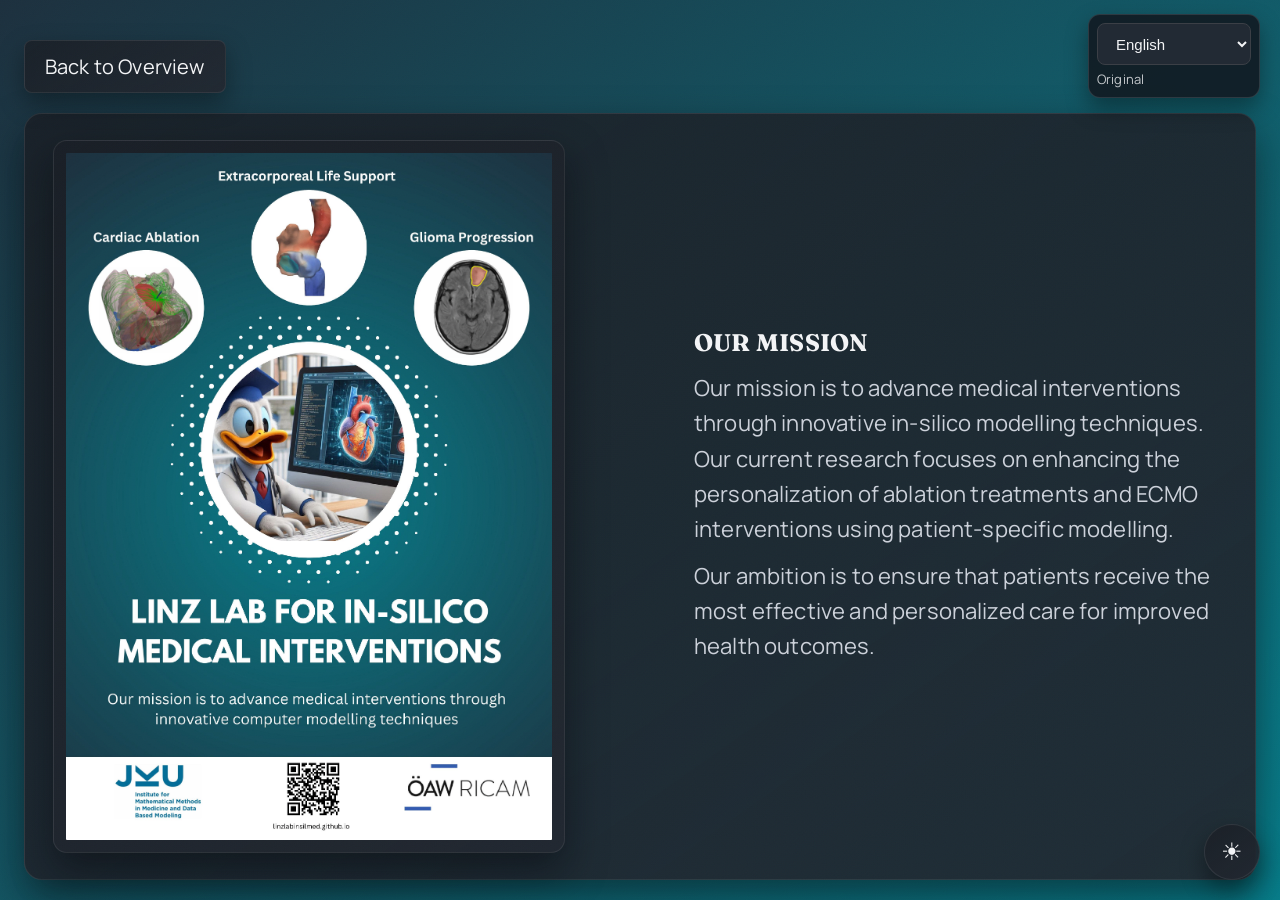
<file: Mission.html>
<!DOCTYPE html>
<html lang="de">
<head>
  <meta charset="UTF-8">
  <meta name="viewport" content="width=device-width, initial-scale=1.0">
  <title data-i18n="p1.title">Our Mission</title>
  <style>
    :root {
      --bg-color: #111418;
      --bg-gradient-a: rgba(36, 62, 93, 0.55);
      --bg-gradient-b: rgba(32, 22, 48, 0.45);
      --bg-gradient-c: rgba(12, 14, 18, 0.95);
      --noise-opacity: 0.12;
    }

    * {
      scrollbar-width: none;
      -ms-overflow-style: none;
    }

    *::-webkit-scrollbar {
      width: 0 !important;
      height: 0 !important;
      display: none;
    }

    html {
      overflow: hidden;
      scrollbar-width: none;
      -ms-overflow-style: none;
    }

    html::-webkit-scrollbar {
      width: 0;
      height: 0;
    }

    body {
      margin: 0;
      font-family: Arial, sans-serif;
      background:
        radial-gradient(circle at 15% 20%, var(--bg-gradient-a), transparent 48%),
        radial-gradient(circle at 85% 65%, var(--bg-gradient-b), transparent 52%),
        linear-gradient(140deg, var(--bg-gradient-c) 0%, var(--bg-color) 60%, var(--bg-color) 100%);
      background-color: var(--bg-color);
      color: #f3f4f6;
      min-height: 100vh;
      opacity: 1;
      position: relative;
      overflow: hidden;
      touch-action: pan-y;
    }

    body::-webkit-scrollbar {
      width: 0;
      height: 0;
    }

    body.bright-mode {
      --bg-color: #f5efe2;
      --bg-gradient-a: rgba(228, 201, 156, 0.6);
      --bg-gradient-b: rgba(245, 202, 214, 0.4);
      --bg-gradient-c: rgba(245, 239, 226, 0.95);
      --noise-opacity: 0.08;
      color: #2f2a22;
    }

    body:not(.bright-mode) {
      background: linear-gradient(140deg, #1d303e 0%, #087e8b 100%);
      background-color: #1d303e;
    }

    body.page-exit {
      overflow: hidden;
    }

    body::before {
      content: "";
      position: fixed;
      inset: 0;
      background:
        radial-gradient(circle at 18% 25%, rgba(72, 115, 255, 0.18), transparent 46%),
        radial-gradient(circle at 82% 72%, rgba(36, 203, 186, 0.16), transparent 44%),
        linear-gradient(120deg, rgba(17, 20, 24, 0) 0%, rgba(17, 20, 24, 0.82) 100%);
      opacity: 0;
      transform: scale(1.08);
      transition: opacity 0.95s ease, transform 0.95s ease;
      pointer-events: none;
      z-index: 20;
    }

    body.page-exit::before {
      opacity: 1;
      transform: scale(1);
    }

    body::after {
      content: "";
      position: fixed;
      inset: 0;
      background-image:
        url("data:image/svg+xml,%3Csvg xmlns='http://www.w3.org/2000/svg' width='160' height='160' viewBox='0 0 160 160'%3E%3Cfilter id='n'%3E%3CfeTurbulence type='fractalNoise' baseFrequency='0.9' numOctaves='2' stitchTiles='stitch'/%3E%3C/filter%3E%3Crect width='160' height='160' filter='url(%23n)' opacity='0.5'/%3E%3C/svg%3E");
      opacity: var(--noise-opacity);
      mix-blend-mode: soft-light;
      pointer-events: none;
      z-index: 1;
    }

    body.page-exit .page {
      animation: detail-content-exit 0.95s cubic-bezier(0.22, 0.75, 0.2, 1) forwards;
    }

    .page {
      width: 100%;
      max-width: none;
      margin: 0;
      padding: 40px max(24px, calc((100vw - 1420px) / 2 + 18px)) 56px;
      box-sizing: border-box;
      height: 100vh;
      height: 100dvh;
      overflow-y: auto;
      -webkit-overflow-scrolling: touch;
      touch-action: pan-y;
      scrollbar-width: none;
      -ms-overflow-style: none;
    }

    .page::-webkit-scrollbar {
      width: 0;
      height: 0;
      display: none;
    }

    .back {
      display: inline-block;
      margin-bottom: 20px;
      color: #f3f4f6;
      text-decoration: none;
      border: 1px solid #3b3f46;
      border-radius: 8px;
      padding: 12px 20px;
      font-size: 20px;
      transition: transform 0.25s ease, background-color 0.25s ease;
    }

    .back-bottom {
      display: block;
      width: fit-content;
      margin: 70px auto 0;
      font-size: 22px;
      padding: 16px 30px;
      border-radius: 12px;
    }

    body.bright-mode .back {
      color: #2f2a22;
      border-color: #cdbca6;
      background: #f7f0e4;
    }

    .back.is-opening {
      animation: back-pop 0.95s cubic-bezier(0.18, 0.8, 0.28, 1) forwards;
    }

    .content {
      display: grid;
      grid-template-columns: 1fr 1fr;
      gap: 108px;
      align-items: center;
    }

    .content img {
      width: 100%;
      border-radius: 12px;
      border: 1px solid #2a2f36;
    }

    .content img.overview-img {
      width: 96%;
      max-width: none;
    }

    body.bright-mode .content img,
    body.bright-mode .streamlines img {
      border-color: #cfbfa8;
    }

    h1 {
      margin-top: 0;
      margin-bottom: 16px;
    }

    p {
      font-size: 1.375rem;
      line-height: 1.6;
      color: #d8dbe1;
    }

    body.bright-mode p {
      color: #4a4237;
    }
    .theme-toggle {
      position: fixed;
      right: 20px;
      top: auto;
      bottom: 20px;
      z-index: 30;
      width: 56px;
      height: 56px;
      display: inline-flex;
      align-items: center;
      justify-content: center;
      border: 1px solid #3b3f46;
      background: #222a34;
      color: #f3f4f6;
      border-radius: 50%;
      padding: 0;
      font-size: 24px;
      line-height: 1;
      cursor: pointer;
      transition: transform 0.2s ease;
    }

    .theme-toggle:hover {
      transform: translateY(-2px) scale(1.03);
    }
    body.bright-mode .theme-toggle {
      border-color: #cdbca6;
      background: #f7f0e4;
      color: #2f2a22;
    }

    .content-secondary {
      margin-top: 56px;
    }

    .mission-copy {
      justify-self: center;
      align-self: center;
      width: 100%;
      max-width: 680px;
      display: flex;
      flex-direction: column;
      justify-content: center;
      gap: 14px;
    }

    .mission-copy h1 {
      margin: 0;
    }

    .mission-text {
      margin: 0;
    }

    .mission-text p {
      margin: 0 0 12px;
    }

    .mission-text p:last-child {
      margin-bottom: 0;
    }

    .streamlines {
      margin-top: 56px;
      text-align: center;
    }

    .streamlines img {
      width: min(100%, 760px);
      border-radius: 12px;
      border: 1px solid #2a2f36;
    }

    .streamlines p {
      max-width: 860px;
      margin: 18px auto 0;
    }

    @keyframes back-pop {
      0% {
        transform: scale(1) rotate(0deg);
        background-color: transparent;
      }
      35% {
        transform: scale(1.08) rotate(-1.4deg);
        background-color: #1b2129;
      }
      62% {
        transform: scale(1.04) rotate(1.2deg);
      }
      100% {
        transform: scale(1.1) rotate(0deg);
        background-color: #222a34;
      }
    }

    @keyframes detail-content-exit {
      0% {
        opacity: 1;
        transform: translateY(0) scale(1);
        filter: blur(0px);
      }
      35% {
        opacity: 1;
        transform: translateY(-4px) scale(1.01);
        filter: blur(0px);
      }
      100% {
        opacity: 0.28;
        transform: translateY(-14px) scale(0.96);
        filter: blur(5px);
      }
    }

    @media (max-width: 900px) {
      .content {
        grid-template-columns: 1fr;
      }

      .content img.overview-img {
        width: 100%;
      }
    }
  </style>
  <link rel="stylesheet" href="detail.css">
</head>
<body>
  <main class="page">
    <a class="back" href="index.html" data-i18n="nav.back">Back to Overview</a>
    <section class="content">
      <img class="overview-img" src="Mission/LinzLab Flyer.jpg" alt="Flyer of the LinzLab for In-Silico Medical Interventions" loading="lazy" decoding="async">
      <div class="mission-copy">
        <h1 data-i18n="p1.h1.what">OUR MISSION</h1>
        <div class="mission-text">
          <p data-i18n="team.p2">
            Our mission is to advance medical interventions through innovative in-silico modelling 
            techniques. Our current research focuses on enhancing the personalization of ablation 
            treatments and ECMO interventions using patient-specific modelling.  
          </p>
          <p data-i18n="team.p3">
            Our ambition is to ensure that patients receive the most effective and personalized 
            care for improved health outcomes. 
          </p>
        </div>
      </div>
    </section>
    <a class="back back-bottom" href="index.html" data-i18n="nav.back">Back to Overview</a>
  </main>
  <button class="theme-toggle" type="button" aria-label="Enable bright mode"><span class="theme-toggle-icon" aria-hidden="true">&#9728;</span></button>
  <script src="i18n.js"></script>
  <script>
  const backLinks = document.querySelectorAll('.back');
  const themeToggle = document.querySelector('.theme-toggle');
  let leaving = false;
  const prefetchedDocuments = new Set();

  function prefetchDocument(url) {
    if (!url) return;

    let absoluteUrl;
    try {
      absoluteUrl = new URL(url, window.location.href).href;
    } catch {
      return;
    }

    if (prefetchedDocuments.has(absoluteUrl)) return;
    prefetchedDocuments.add(absoluteUrl);

    const hint = document.createElement('link');
    hint.rel = 'prefetch';
    hint.as = 'document';
    hint.href = absoluteUrl;
    document.head.appendChild(hint);
  }

  function applyTheme(mode) {
    const isBright = mode === 'bright';
    document.body.classList.toggle('bright-mode', isBright);
    if (window.refreshI18nThemeButtons) {
      window.refreshI18nThemeButtons();
    } else {
      themeToggle.textContent = isBright ? '\uD83C\uDF19' : '\u2600';
      themeToggle.setAttribute('aria-label', isBright ? 'Enable dark mode' : 'Enable bright mode');
    }
  }

  if ('scrollRestoration' in window.history) {
    window.history.scrollRestoration = 'manual';
  }

  applyTheme(window.localStorage.getItem('themeMode') === 'bright' ? 'bright' : 'dark');

  themeToggle.addEventListener('click', () => {
    const nextMode = document.body.classList.contains('bright-mode') ? 'dark' : 'bright';
    applyTheme(nextMode);
    window.localStorage.setItem('themeMode', nextMode);
  });

  if (backLinks.length > 0) {
    prefetchDocument(backLinks[0].href);
  }

  backLinks.forEach((link) => {
    link.addEventListener('pointerenter', () => prefetchDocument(link.href), { passive: true });
    link.addEventListener('touchstart', () => prefetchDocument(link.href), { passive: true });
    link.addEventListener('focus', () => prefetchDocument(link.href));
    link.addEventListener('click', (event) => {
      event.preventDefault();
      if (leaving) return;

      leaving = true;
      link.classList.add('is-opening');
      document.body.classList.add('page-exit');
      const fallbackIndex = 0;
      const savedIndex = window.sessionStorage.getItem('lastProjectIndex');
      const returnIndex = savedIndex === null ? fallbackIndex : savedIndex;
      window.sessionStorage.setItem('returnToProjectIndex', String(returnIndex));
      prefetchDocument(link.href);

      window.setTimeout(() => {
        window.location.href = link.href;
      }, 950);
    });
  });
  </script>
  <script src="lightbox.js"></script>
</body>
</html>
</file>
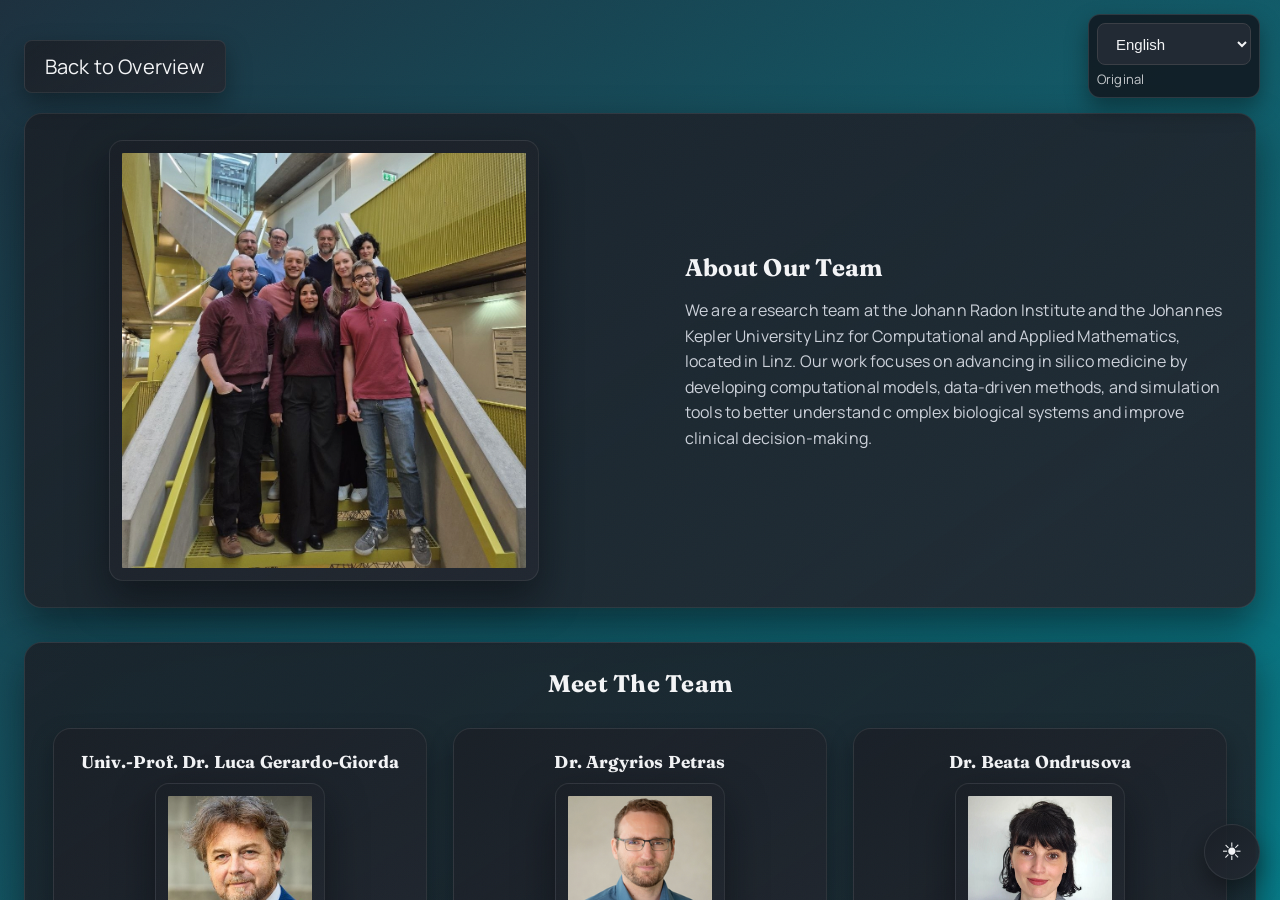
<file: our-team.html>
<!DOCTYPE html>
<html lang="de">
<head>
  <meta charset="UTF-8">
  <meta name="viewport" content="width=device-width, initial-scale=1.0">
  <title data-i18n="team.title">Our Team</title>
  <style>
    :root {
      --bg-color: #111418;
      --bg-gradient-a: rgba(36, 62, 93, 0.55);
      --bg-gradient-b: rgba(32, 22, 48, 0.45);
      --bg-gradient-c: rgba(12, 14, 18, 0.95);
      --noise-opacity: 0.12;
    }

    * {
      scrollbar-width: none;
      -ms-overflow-style: none;
    }

    *::-webkit-scrollbar {
      width: 0 !important;
      height: 0 !important;
      display: none;
    }

    html {
      overflow: hidden;
      scrollbar-width: none;
      -ms-overflow-style: none;
    }

    html::-webkit-scrollbar {
      width: 0;
      height: 0;
    }

    body {
      margin: 0;
      font-family: Arial, sans-serif;
      background:
        radial-gradient(circle at 15% 20%, var(--bg-gradient-a), transparent 48%),
        radial-gradient(circle at 85% 65%, var(--bg-gradient-b), transparent 52%),
        linear-gradient(140deg, var(--bg-gradient-c) 0%, var(--bg-color) 60%, var(--bg-color) 100%);
      background-color: var(--bg-color);
      color: #f3f4f6;
      min-height: 100vh;
      opacity: 1;
      position: relative;
      overflow: hidden;
      touch-action: pan-y;
    }

    body::-webkit-scrollbar {
      width: 0;
      height: 0;
    }

    body.bright-mode {
      --bg-color: #f5efe2;
      --bg-gradient-a: rgba(228, 201, 156, 0.6);
      --bg-gradient-b: rgba(245, 202, 214, 0.4);
      --bg-gradient-c: rgba(245, 239, 226, 0.95);
      --noise-opacity: 0.08;
      color: #2f2a22;
    }

    body:not(.bright-mode) {
      background: linear-gradient(140deg, #1d303e 0%, #087e8b 100%);
      background-color: #1d303e;
    }

    body.page-exit {
      overflow: hidden;
    }

    body::before {
      content: "";
      position: fixed;
      inset: 0;
      background:
        radial-gradient(circle at 18% 25%, rgba(72, 115, 255, 0.18), transparent 46%),
        radial-gradient(circle at 82% 72%, rgba(36, 203, 186, 0.16), transparent 44%),
        linear-gradient(120deg, rgba(17, 20, 24, 0) 0%, rgba(17, 20, 24, 0.82) 100%);
      opacity: 0;
      transform: scale(1.08);
      transition: opacity 0.95s ease, transform 0.95s ease;
      pointer-events: none;
      z-index: 20;
    }

    body.page-exit::before {
      opacity: 1;
      transform: scale(1);
    }

    body::after {
      content: "";
      position: fixed;
      inset: 0;
      background-image:
        url("data:image/svg+xml,%3Csvg xmlns='http://www.w3.org/2000/svg' width='160' height='160' viewBox='0 0 160 160'%3E%3Cfilter id='n'%3E%3CfeTurbulence type='fractalNoise' baseFrequency='0.9' numOctaves='2' stitchTiles='stitch'/%3E%3C/filter%3E%3Crect width='160' height='160' filter='url(%23n)' opacity='0.5'/%3E%3C/svg%3E");
      opacity: var(--noise-opacity);
      mix-blend-mode: soft-light;
      pointer-events: none;
      z-index: 1;
    }

    body.page-exit .page {
      animation: detail-content-exit 0.95s cubic-bezier(0.22, 0.75, 0.2, 1) forwards;
    }

    .page {
      width: 100%;
      max-width: none;
      margin: 0;
      padding: 40px max(24px, calc((100vw - 1420px) / 2 + 18px)) 56px;
      box-sizing: border-box;
      height: 100vh;
      height: 100dvh;
      overflow-y: auto;
      -webkit-overflow-scrolling: touch;
      touch-action: pan-y;
      scrollbar-width: none;
      -ms-overflow-style: none;
    }

    .page::-webkit-scrollbar {
      width: 0;
      height: 0;
      display: none;
    }

    .back {
      display: inline-block;
      margin-bottom: 20px;
      color: #f3f4f6;
      text-decoration: none;
      border: 1px solid #3b3f46;
      border-radius: 8px;
      padding: 12px 20px;
      font-size: 20px;
      transition: transform 0.25s ease, background-color 0.25s ease;
    }

    .back-bottom {
      display: block;
      width: fit-content;
      margin: 70px auto 0;
      font-size: 22px;
      padding: 16px 30px;
      border-radius: 12px;
    }

    body.bright-mode .back {
      color: #2f2a22;
      border-color: #cdbca6;
      background: #f7f0e4;
    }

    .back.is-opening {
      animation: back-pop 0.95s cubic-bezier(0.18, 0.8, 0.28, 1) forwards;
    }

    .content {
      display: grid;
      grid-template-columns: 1fr 1fr;
      gap: 90px;
      align-items: center;
    }

    .content img {
      width: 86%;
      max-width: 430px;
      justify-self: center;
      border-radius: 12px;
      border: 1px solid #2a2f36;
    }

    body.bright-mode .content img,
    body.bright-mode .streamlines img {
      border-color: #cfbfa8;
    }

    h1 {
      margin-top: 0;
      margin-bottom: 16px;
    }

    p {
      line-height: 1.6;
      color: #d8dbe1;
    }

    body.bright-mode p {
      color: #4a4237;
    }
    .theme-toggle {
      position: fixed;
      right: 20px;
      top: auto;
      bottom: 20px;
      z-index: 30;
      width: 56px;
      height: 56px;
      display: inline-flex;
      align-items: center;
      justify-content: center;
      border: 1px solid #3b3f46;
      background: #222a34;
      color: #f3f4f6;
      border-radius: 50%;
      padding: 0;
      font-size: 24px;
      line-height: 1;
      cursor: pointer;
      transition: transform 0.2s ease;
    }

    .theme-toggle:hover {
      transform: translateY(-2px) scale(1.03);
    }
    body.bright-mode .theme-toggle {
      border-color: #cdbca6;
      background: #f7f0e4;
      color: #2f2a22;
    }

    .content-secondary {
      margin-top: 56px;
    }

    .social-media-panel {
      grid-column: 1 / -1;
      justify-self: center;
      display: flex;
      flex-direction: column;
      align-items: center;
      gap: 18px;
      width: 100%;
    }

    .social-media-panel h1 {
      margin-bottom: 0;
      text-align: center;
    }

    .social-media-icons {
      width: min(100%, 760px);
      display: grid;
      grid-template-columns: repeat(2, minmax(0, 1fr));
      gap: 26px;
    }

    .social-media-icons img {
      width: 100%;
      border-radius: 12px;
      border: 1px solid #2a2f36;
      justify-self: stretch;
    }

    body.bright-mode .social-media-icons img {
      border-color: #cfbfa8;
    }

    .streamlines {
      margin-top: 56px;
      text-align: center;
    }

    .streamlines img {
      width: min(82%, 620px);
      border-radius: 12px;
      border: 1px solid #2a2f36;
    }

    .streamlines p {
      max-width: 860px;
      margin: 18px auto 0;
    }

    .team-members {
      margin-top: 30px;
      display: grid;
      grid-template-columns: repeat(3, minmax(0, 1fr));
      gap: 18px;
    }

    .team-member {
      display: flex;
      flex-direction: column;
      align-items: center;
      justify-content: flex-start;
      gap: 10px;
      padding: 14px 12px;
      text-align: center;
    }

    .team-member img {
      width: 100%;
      max-width: 170px;
      aspect-ratio: 1 / 1;
      object-fit: cover;
      border-radius: 12px;
      border: 1px solid #2a2f36;
    }

    .team-member h2 {
      margin: 0;
      font-size: clamp(0.95rem, 1.35vw, 1.1rem);
      line-height: 1.3;
    }

    .team-email {
      margin: 0;
      font-size: 0.92rem;
      line-height: 1.35;
      color: #b9c3d4;
    }

    body.bright-mode .team-member img {
      border-color: #cfbfa8;
    }

    body.bright-mode .team-email {
      color: #5a4f42;
    }

    @keyframes back-pop {
      0% {
        transform: scale(1) rotate(0deg);
        background-color: transparent;
      }
      35% {
        transform: scale(1.08) rotate(-1.4deg);
        background-color: #1b2129;
      }
      62% {
        transform: scale(1.04) rotate(1.2deg);
      }
      100% {
        transform: scale(1.1) rotate(0deg);
        background-color: #222a34;
      }
    }

    @keyframes detail-content-exit {
      0% {
        opacity: 1;
        transform: translateY(0) scale(1);
        filter: blur(0px);
      }
      35% {
        opacity: 1;
        transform: translateY(-4px) scale(1.01);
        filter: blur(0px);
      }
      100% {
        opacity: 0.28;
        transform: translateY(-14px) scale(0.96);
        filter: blur(5px);
      }
    }

    @media (max-width: 900px) {
      .content {
        grid-template-columns: 1fr;
      }

      .team-member {
        padding: 12px 10px;
      }

      .team-members {
        grid-template-columns: repeat(2, minmax(0, 1fr));
      }
    }

    @media (max-width: 560px) {
      .team-members {
        grid-template-columns: 1fr;
      }
    }
  </style>
  <link rel="stylesheet" href="detail.css">
</head>
<body>
  <main class="page">
    <a class="back" href="index.html" data-i18n="nav.back">Back to Overview</a>
    <section class="content">
      <img src="Team/2026_team.jpg" alt="Our Team" loading="lazy" decoding="async">
      <div>
        <h1 data-i18n="team.h1.about">About Our Team</h1>
        <p data-i18n="team.p1">
          We are a research team at the Johann Radon Institute and the Johannes Kepler 
          University Linz  for Computational and Applied Mathematics, located in Linz. 
          Our work focuses on advancing in silico medicine by developing computational 
          models, data-driven methods, and simulation tools to better understand c
          omplex biological systems and improve clinical decision-making.
        </p>
        </p>
      </div>
    </section>
    <section class="streamlines">
      <h1 data-i18n="team.h1.members">Meet The Team</h1>
      <div class="team-members">
        <article class="team-member">
          <h2>Univ.-Prof. Dr. Luca Gerardo-Giorda</h2>
          <img src="Team/LGG.jpg" alt="Luca Gerardo-Giorda" loading="lazy" decoding="async">
          <p> Team Leader </p>
          <p class="team-email">luca.gerardo-giorda@jku.at</p>
        </article>
        <article class="team-member">
          <h2>Dr. Argyrios Petras</h2>
          <img src="Team/AP.png" alt="Argyrios Petras" loading="lazy" decoding="async">
          <p>Postdoctoral Fellow</p>
          <p class="team-email">argyrios.petras@ricam.oeaw.ac.at</p>
        </article>
        <article class="team-member">
          <h2>Dr. Beata Ondrusova</h2>
          <img src="Team/BO.webp" alt="Beata Ondrusova" loading="lazy" decoding="async">
          <p>Postdoctoral Fellow</p>
          <p class="team-email">beata.ondrusova@jku.at</p>
        </article>
        <article class="team-member">
          <h2>Dr. Davide Baroli</h2>
          <img src="Team/DB.png" alt="Davide Baroli" loading="lazy" decoding="async">
          <p>Postdoctoral Fellow</p>
          <p class="team-email">davide.baroli@ricam.oeaw.ac.at</p>
        </article>
        <article class="team-member">
          <h2>Minha Anees MSc</h2>
          <img src="Team/MA.png" alt="Minha Anees" loading="lazy" decoding="async">
          <p>PhD Student</p>
          <p class="team-email">minha.anees@ricam.oeaw.ac.at</p>
        </article>
        <article class="team-member">
          <h2>Luca Pasini MSc</h2>
          <img src="Team/LP.jpg" alt="Luca Pasini" loading="lazy" decoding="async">
          <p>PhD Student</p>
          <p class="team-email">luca.pasini@ricam.oeaw.ac.at</p>
        </article>
        <article class="team-member">
          <h2>Laura Füssel BSc</h2>
          <img src="Team/LF.jpg" alt="Laura Füssel" loading="lazy" decoding="async">
          <p>MSc Student</p>
          <p class="team-email">laura.fuessel@ricam.oeaw.ac.at</p>
        </article>
        <article class="team-member">
          <h2>Rainer Schelling</h2>
          <img src="Team/RS.jpg" alt="Rainer Schelling" loading="lazy" decoding="async">
          <p>BSc Student</p>
          <p class="team-email">rainerludwig.schelling@ricam.oeaw.ac.at</p>
        </article>
        <article class="team-member">
          <h2>Michela Sabbatino MSc</h2>
          <img src="Team/MS.jpg" alt="Michela Sabbatino" loading="lazy" decoding="async">
          <p>Visiting PhD Student</p>
          <p class="team-email">michela.sabbatino@unitn.it</p>
        </article>
        <article class="team-member">
          <h2>Matteo Micocci BSc</h2>
          <img src="Team/MM.jpg" alt="Matteo Micocci" loading="lazy" decoding="async">
          <p>Visiting MSc Student</p>
          <p class="team-email">mat.micocci@gmail.com</p>
        </article>
        <article class="team-member">
          <h2>Nikolaos Tiliakos</h2>
          <img src="Team/NT.jpg" alt="Nikolaos Tiliakos" loading="lazy" decoding="async">
          <p>Visiting BSc Student</p>
          <p class="team-email"></p>
        </article>
      </div>
    </section>
    <section class="content content-secondary">
      <div class="social-media-panel">
        <h1 data-i18n="team.h1.work">Social-Media</h1>
        <div class="social-media-icons">
          <img src="Workflow/social_mediaLI.png" alt="LinkedIn" loading="lazy" decoding="async">
          <img src="Workflow/social_mediaYT.png" alt="YouTube" loading="lazy" decoding="async">
        </div>
      </div>
    </section>
    <a class="back back-bottom" href="index.html" data-i18n="nav.back">Back to Overview</a>
  </main>
  <button class="theme-toggle" type="button" aria-label="Enable bright mode"><span class="theme-toggle-icon" aria-hidden="true">&#9728;</span></button>
  <script src="i18n.js"></script>
  <script>
  const backLinks = document.querySelectorAll('.back');
  const themeToggle = document.querySelector('.theme-toggle');
  let leaving = false;
  const prefetchedDocuments = new Set();

  function prefetchDocument(url) {
    if (!url) return;

    let absoluteUrl;
    try {
      absoluteUrl = new URL(url, window.location.href).href;
    } catch {
      return;
    }

    if (prefetchedDocuments.has(absoluteUrl)) return;
    prefetchedDocuments.add(absoluteUrl);

    const hint = document.createElement('link');
    hint.rel = 'prefetch';
    hint.as = 'document';
    hint.href = absoluteUrl;
    document.head.appendChild(hint);
  }

  function applyTheme(mode) {
    const isBright = mode === 'bright';
    document.body.classList.toggle('bright-mode', isBright);
    if (window.refreshI18nThemeButtons) {
      window.refreshI18nThemeButtons();
    } else {
      themeToggle.textContent = isBright ? '\uD83C\uDF19' : '\u2600';
      themeToggle.setAttribute('aria-label', isBright ? 'Enable dark mode' : 'Enable bright mode');
    }
  }

  if ('scrollRestoration' in window.history) {
    window.history.scrollRestoration = 'manual';
  }

  applyTheme(window.localStorage.getItem('themeMode') === 'bright' ? 'bright' : 'dark');

  themeToggle.addEventListener('click', () => {
    const nextMode = document.body.classList.contains('bright-mode') ? 'dark' : 'bright';
    applyTheme(nextMode);
    window.localStorage.setItem('themeMode', nextMode);
  });

  if (backLinks.length > 0) {
    prefetchDocument(backLinks[0].href);
  }

  backLinks.forEach((link) => {
    link.addEventListener('pointerenter', () => prefetchDocument(link.href), { passive: true });
    link.addEventListener('touchstart', () => prefetchDocument(link.href), { passive: true });
    link.addEventListener('focus', () => prefetchDocument(link.href));
    link.addEventListener('click', (event) => {
      event.preventDefault();
      if (leaving) return;

      leaving = true;
      link.classList.add('is-opening');
      document.body.classList.add('page-exit');
      const fallbackIndex = 0;
      const savedIndex = window.sessionStorage.getItem('lastProjectIndex');
      const returnIndex = savedIndex === null ? fallbackIndex : savedIndex;
      window.sessionStorage.setItem('returnToProjectIndex', String(returnIndex));
      prefetchDocument(link.href);

      window.setTimeout(() => {
        window.location.href = link.href;
      }, 950);
    });
  });
  </script>
  <script src="lightbox.js"></script>
</body>
</html>
</file>
<file: detail.css>
@import url("https://fonts.googleapis.com/css2?family=Fraunces:opsz,wght@9..144,500;9..144,650&family=Manrope:wght@400;500;600;700&display=swap");

:root {
  --detail-surface: rgba(26, 31, 38, 0.86);
  --detail-surface-strong: rgba(34, 40, 49, 0.94);
  --detail-border: rgba(255, 255, 255, 0.08);
  --detail-shadow: 0 18px 38px rgba(5, 8, 12, 0.5);
  --detail-shadow-soft: 0 10px 22px rgba(5, 8, 12, 0.35);
  --detail-accent: rgba(120, 206, 255, 0.45);
  --detail-ring: rgba(120, 206, 255, 0.18);
  --detail-text: #f3f4f6;
  --detail-text-soft: rgba(219, 223, 232, 0.92);
}

body.bright-mode {
  --detail-surface: rgba(255, 250, 240, 0.9);
  --detail-surface-strong: rgba(246, 234, 214, 0.95);
  --detail-border: rgba(120, 76, 34, 0.16);
  --detail-shadow: 0 16px 32px rgba(120, 76, 34, 0.18);
  --detail-shadow-soft: 0 10px 20px rgba(120, 76, 34, 0.12);
  --detail-accent: rgba(120, 76, 34, 0.45);
  --detail-ring: rgba(120, 76, 34, 0.18);
  --detail-text: #2f2a22;
  --detail-text-soft: rgba(74, 66, 55, 0.9);
}

body {
  font-family: "Manrope", "Segoe UI", system-ui, sans-serif;
  letter-spacing: 0.01em;
}

h1,
h2 {
  font-family: "Fraunces", "Georgia", serif;
  letter-spacing: 0.01em;
}

p {
  color: var(--detail-text-soft);
}

body.bright-mode p {
  color: var(--detail-text-soft);
}

.page {
  position: relative;
}

.page > section {
  margin-top: 34px;
  padding: 26px 28px;
  border-radius: 18px;
  background: linear-gradient(145deg, var(--detail-surface), var(--detail-surface-strong));
  border: 1px solid var(--detail-border);
  box-shadow: var(--detail-shadow);
}

.page > section:first-of-type {
  margin-top: 0;
}

.team-member {
  padding: 22px 20px;
  border-radius: 18px;
  background: linear-gradient(145deg, var(--detail-surface), var(--detail-surface-strong));
  border: 1px solid var(--detail-border);
  box-shadow: var(--detail-shadow-soft);
}

.team-members {
  gap: 26px;
}

.team-copy h2 {
  margin-top: 0;
}

.back {
  border: 1px solid var(--detail-border);
  background: linear-gradient(145deg, var(--detail-surface), var(--detail-surface-strong));
  color: var(--detail-text);
  box-shadow:
    0 10px 24px rgba(0, 0, 0, 0.35),
    0 0 0 0 rgba(0, 0, 0, 0);
  transition: transform 0.25s ease, background-color 0.25s ease, box-shadow 0.3s ease, border-color 0.3s ease;
}

.back:hover {
  border-color: var(--detail-accent);
  box-shadow:
    0 12px 26px rgba(0, 0, 0, 0.45),
    0 0 0 4px var(--detail-ring);
}

.theme-toggle {
  border: 1px solid var(--detail-border);
  background: linear-gradient(145deg, var(--detail-surface), var(--detail-surface-strong));
  color: var(--detail-text);
  box-shadow:
    0 10px 24px rgba(0, 0, 0, 0.4),
    0 0 0 0 rgba(0, 0, 0, 0);
  transition: transform 0.2s ease, box-shadow 0.3s ease, border-color 0.3s ease;
}

.theme-toggle:hover {
  border-color: var(--detail-accent);
  box-shadow:
    0 12px 26px rgba(0, 0, 0, 0.45),
    0 0 0 4px var(--detail-ring);
}

.page img {
  box-sizing: border-box;
  padding: 12px;
  border-radius: 14px;
  border: 1px solid var(--detail-border);
  background: linear-gradient(145deg, var(--detail-surface), var(--detail-surface-strong));
  box-shadow: var(--detail-shadow);
  cursor: zoom-in;
  transition: transform 0.25s ease, box-shadow 0.3s ease, border-color 0.3s ease;
}

.page img:hover {
  border-color: var(--detail-accent);
  transform: translateY(-2px);
}

body.lightbox-open {
  overflow: hidden;
}

body.lightbox-open .page {
  overflow: hidden;
}

.lightbox-overlay {
  position: fixed;
  inset: 0;
  display: grid;
  place-items: center;
  background: rgba(8, 10, 14, 0.75);
  backdrop-filter: blur(6px);
  opacity: 0;
  pointer-events: none;
  transition: opacity 0.2s ease;
  z-index: 60;
}

.lightbox-overlay.is-open {
  opacity: 1;
  pointer-events: auto;
}

.lightbox-dialog {
  position: relative;
  max-width: min(92vw, 1200px);
  max-height: 86vh;
  display: grid;
  gap: 12px;
  align-items: center;
  justify-items: center;
  padding: 20px 22px 18px;
  border-radius: 18px;
  background: linear-gradient(160deg, var(--detail-surface), var(--detail-surface-strong));
  border: 1px solid var(--detail-border);
  box-shadow: var(--detail-shadow);
}

.lightbox-image {
  max-width: min(88vw, 1100px);
  max-height: 68vh;
  width: auto;
  height: auto;
  border-radius: 14px;
  border: 1px solid var(--detail-border);
  box-shadow: var(--detail-shadow-soft);
  background: rgba(8, 10, 14, 0.35);
}

.lightbox-caption {
  margin: 0;
  color: var(--detail-text-soft);
  font-size: 14px;
  text-align: center;
}

.lightbox-close {
  position: absolute;
  top: 12px;
  right: 12px;
  width: 36px;
  height: 36px;
  border-radius: 999px;
  border: 1px solid var(--detail-border);
  background: linear-gradient(145deg, var(--detail-surface), var(--detail-surface-strong));
  color: var(--detail-text);
  font-size: 20px;
  line-height: 1;
  cursor: pointer;
  box-shadow:
    0 10px 20px rgba(0, 0, 0, 0.35),
    0 0 0 0 rgba(0, 0, 0, 0);
  transition: transform 0.2s ease, box-shadow 0.3s ease, border-color 0.3s ease;
}

.lightbox-close:hover {
  border-color: var(--detail-accent);
  transform: scale(1.03);
  box-shadow:
    0 12px 24px rgba(0, 0, 0, 0.4),
    0 0 0 4px var(--detail-ring);
}

@media (max-width: 900px) {
  .page > section {
    padding: 22px 20px;
    border-radius: 16px;
  }

  .lightbox-dialog {
    padding: 16px 16px 14px;
  }
}
</file>
